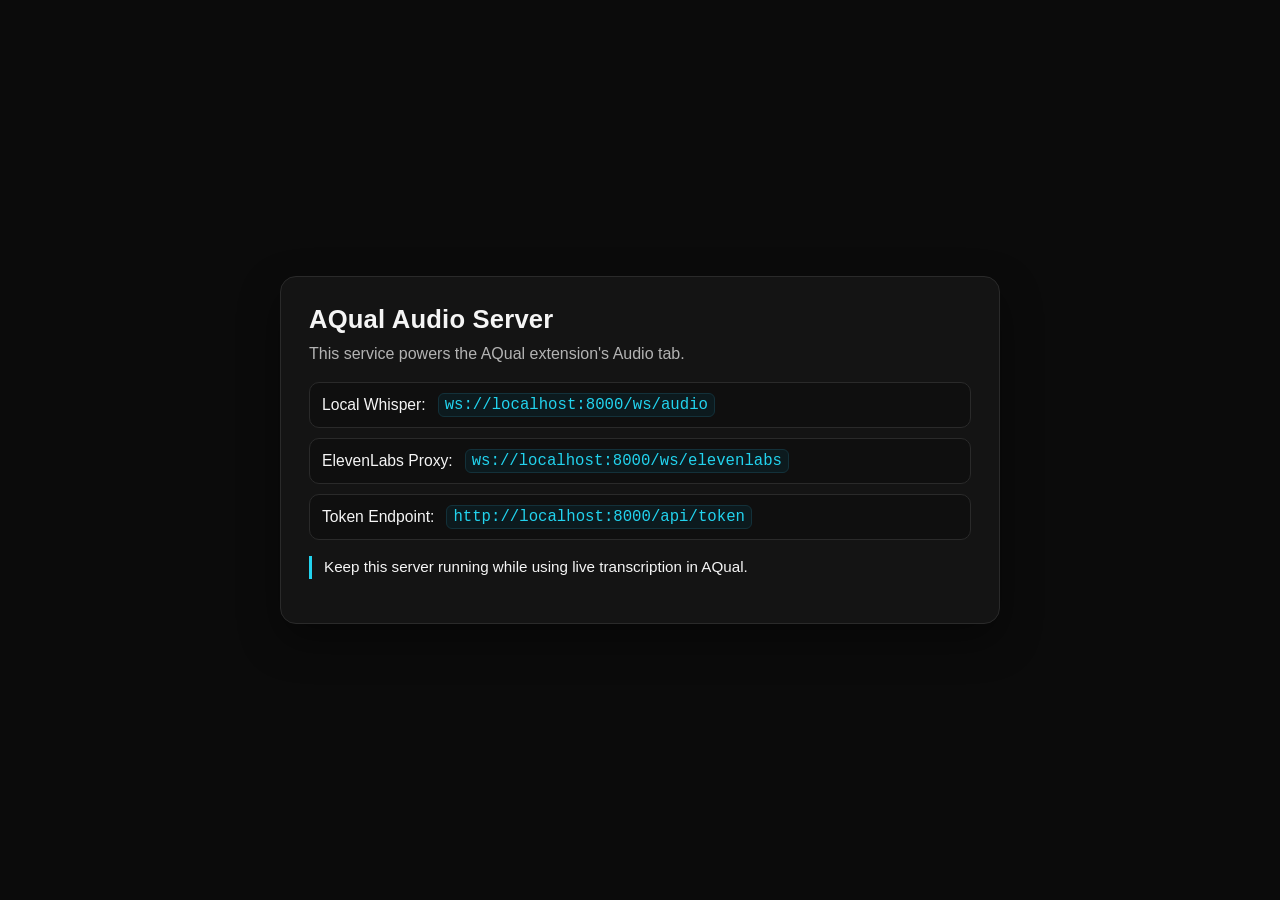
<file: servers/audio/index.html>
<!DOCTYPE html>
<html lang="en">
<head>
  <meta charset="UTF-8" />
  <meta name="viewport" content="width=device-width, initial-scale=1" />
  <title>AQual Audio Server</title>
  <style>
    :root {
      color-scheme: light;
      --bg: #0b0b0b;
      --panel: #141414;
      --text: #f5f5f5;
      --muted: #b3b3b3;
      --accent: #22d3ee;
      --border: #2a2a2a;
    }
    * {
      box-sizing: border-box;
    }
    body {
      margin: 0;
      font-family: "Atkinson Hyperlegible", "IBM Plex Sans", Arial, sans-serif;
      background: var(--bg);
      color: var(--text);
      display: flex;
      align-items: center;
      justify-content: center;
      min-height: 100vh;
      padding: 32px;
    }
    main {
      width: min(720px, 100%);
      background: var(--panel);
      border: 1px solid var(--border);
      border-radius: 16px;
      padding: 28px;
      box-shadow: 0 16px 40px rgba(0, 0, 0, 0.4);
    }
    h1 {
      margin: 0 0 8px;
      font-size: 1.6rem;
      letter-spacing: 0.2px;
    }
    p {
      margin: 0 0 16px;
      color: var(--muted);
      line-height: 1.5;
    }
    ul {
      list-style: none;
      padding: 0;
      margin: 0 0 16px;
      display: grid;
      gap: 10px;
    }
    li {
      padding: 10px 12px;
      background: #0f0f0f;
      border: 1px solid var(--border);
      border-radius: 10px;
      display: flex;
      gap: 12px;
      align-items: center;
      font-size: 0.98rem;
    }
    code {
      font-family: "SFMono-Regular", Consolas, "Liberation Mono", Menlo, monospace;
      color: var(--accent);
      background: #0c1a1e;
      padding: 2px 6px;
      border-radius: 6px;
      border: 1px solid #13313a;
    }
    .note {
      border-left: 3px solid var(--accent);
      padding-left: 12px;
      color: var(--text);
      font-size: 0.95rem;
    }
  </style>
</head>
<body>
  <main>
    <h1>AQual Audio Server</h1>
    <p>This service powers the AQual extension's Audio tab.</p>
    <ul>
      <li><span>Local Whisper:</span> <code>ws://localhost:8000/ws/audio</code></li>
      <li><span>ElevenLabs Proxy:</span> <code>ws://localhost:8000/ws/elevenlabs</code></li>
      <li><span>Token Endpoint:</span> <code>http://localhost:8000/api/token</code></li>
    </ul>
    <p class="note">Keep this server running while using live transcription in AQual.</p>
  </main>
</body>
</html>
</file>
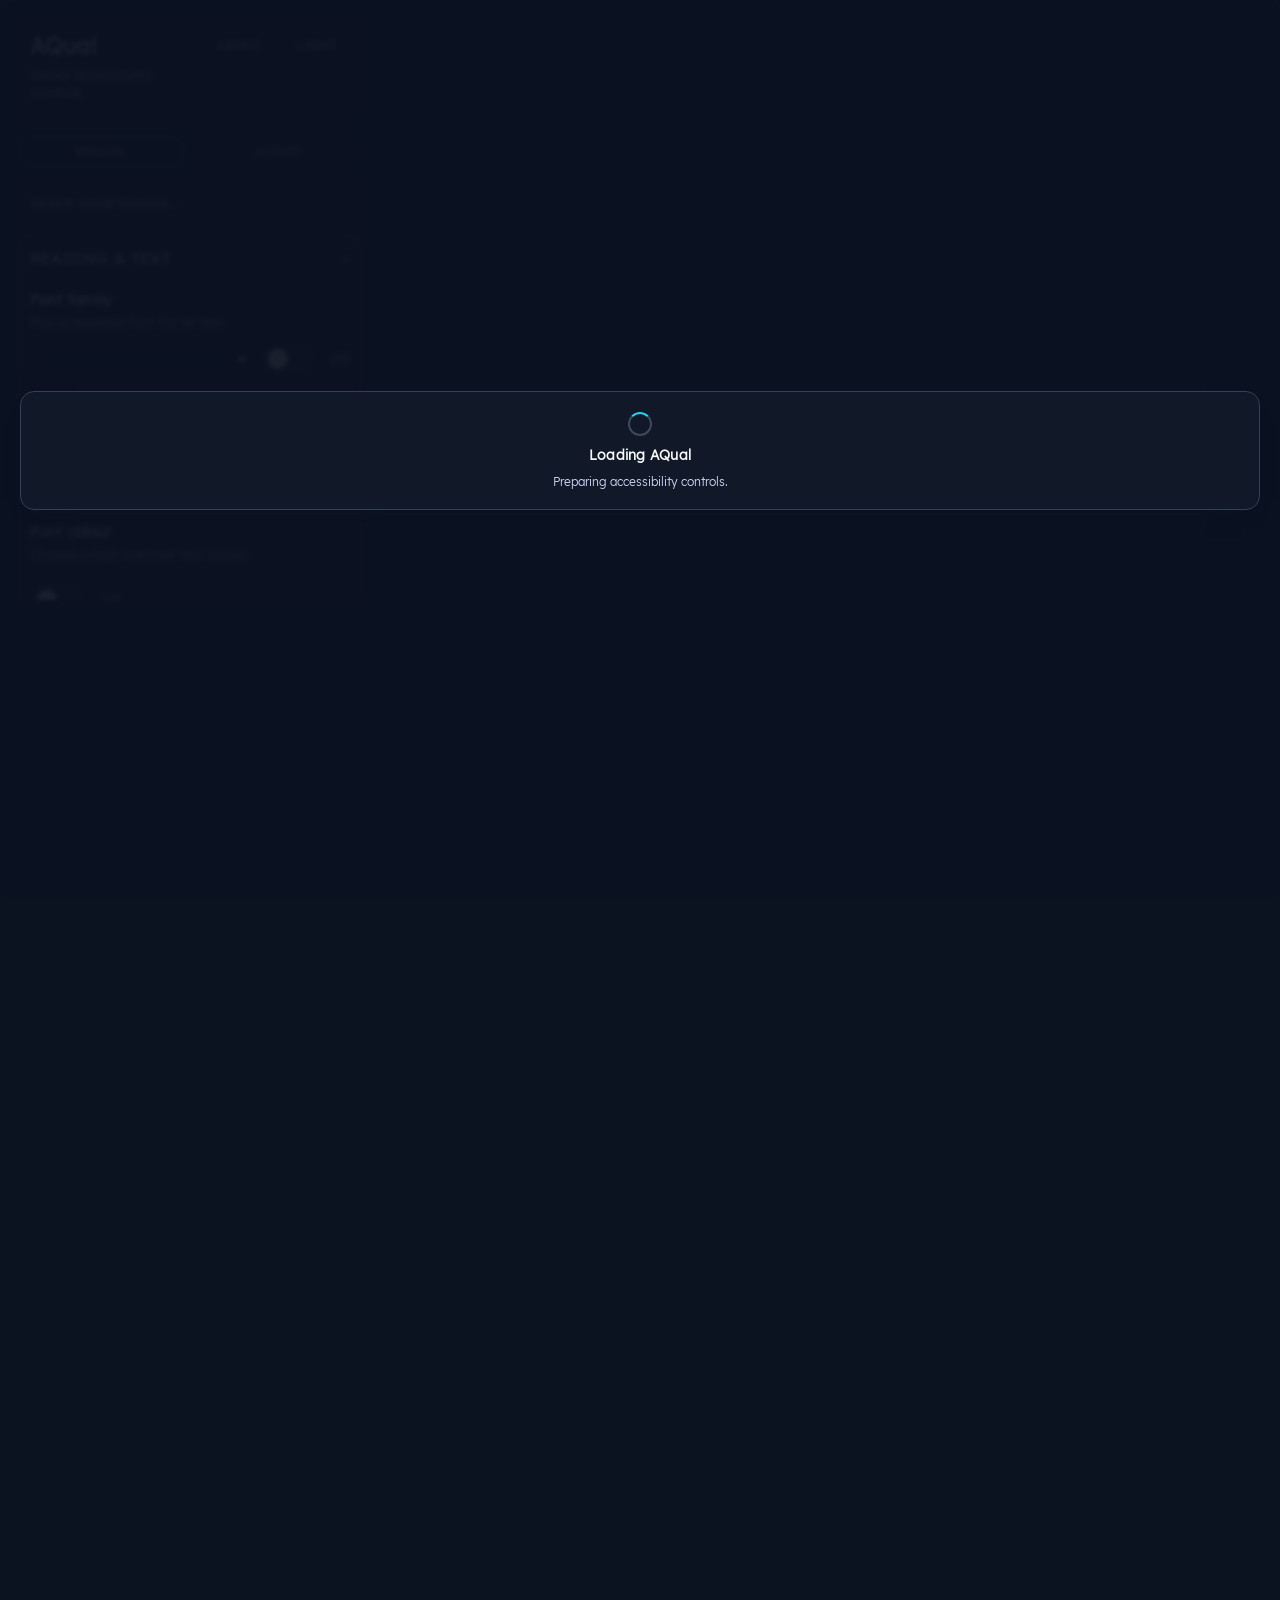
<file: extension/popup/popup.html>
<!DOCTYPE html>
<html lang="en">
  <head>
    <meta charset="UTF-8" />
    <meta http-equiv="X-UA-Compatible" content="IE=edge" />
    <meta name="viewport" content="width=device-width, initial-scale=1.0" />
    <title>AQual</title>
    <link rel="stylesheet" href="popup.css" />
    <script src="popup.js" defer></script>
  </head>
  <body>
    <main class="panel is-loading" id="popupPanel">
      <section class="popup-loading-screen" id="popupLoadingScreen" role="status" aria-live="polite">
        <div class="popup-loading-card">
          <div class="popup-loading-spinner" aria-hidden="true"></div>
          <div class="popup-loading-title">Loading AQual</div>
          <div class="popup-loading-subtitle">Preparing accessibility controls.</div>
        </div>
      </section>
      <header class="app-header">
        <div class="app-title-group">
          <div class="app-title">AQual</div>
          <div class="app-subtitle">Visual accessibility controls</div>
        </div>
        <div class="app-header-actions">
          <button class="theme-toggle about-toggle" id="aboutToggle" aria-expanded="false">About</button>
          <button class="theme-toggle" id="themeToggle" aria-label="Toggle theme">Light</button>
        </div>
      </header>

      <section class="about-panel" id="aboutPanel" hidden>
        <div class="about-card">
          <div class="about-title">About AQual</div>
          <div class="about-description">AQual is a browser extension that adapts webpages for clearer reading, better focus, and easier visual access.</div>
          <div class="about-maker">Made by Shlok Gupta</div>
          <a
            class="about-linkedin"
            href="https://www.linkedin.com/in/shlokg"
            target="_blank"
            rel="noopener noreferrer"
          >
            <img src="../assets/images/linkedin-logo.png" alt="" class="about-linkedin-logo" />
            <span class="about-linkedin-text">linkedin.com/in/shlokg</span>
          </a>
          <a
            class="about-linkedin"
            href="https://aqual-priv.netlify.app/"
            target="_blank"
            rel="noopener noreferrer"
          >
            <span class="about-linkedin-text">Privacy Policy</span>
          </a>
        </div>
        <button class="action-button about-back" id="aboutBackButton" type="button">Back</button>
      </section>

      <div class="tab-bar">
        <button class="tab-button active" data-tab="visual">Visual</button>
        <button class="tab-button" data-tab="audio">Audio</button>
      </div>

      <div class="tab-panel active" id="tab-visual">
        <div class="visual-search">
          <input
            type="search"
            id="visualSearchInput"
            class="search-input"
            placeholder="Search visual features..."
            autocomplete="off"
            spellcheck="false"
          />
          <div class="search-empty" id="visualSearchEmpty" hidden>No matching features.</div>
        </div>

        <details class="group" id="section-reading" open>
          <summary>Reading &amp; Text</summary>

        <div class="control">
          <div class="control-info">
            <div class="control-title">Font family</div>
            <div class="control-subtitle">Pick a readable font for all text.</div>
          </div>
          <div class="control-actions">
            <select id="fontFamilySelect" class="select"></select>
            <label class="switch">
              <input type="checkbox" id="fontEnabled" />
              <span class="switch-track"></span>
              <span class="switch-state" id="fontEnabledState">Off</span>
            </label>
          </div>
        </div>

        <div class="control">
          <div class="control-info">
            <div class="control-title">Font size</div>
            <div class="control-subtitle">Scale text for comfortable reading.</div>
          </div>
          <div class="control-actions">
            <div class="range">
              <input
                type="range"
                id="fontSizeRange"
                min="1"
                max="100"
                value="50"
              />
              <div class="range-value" id="fontSizeValue">50px</div>
            </div>
            <label class="switch">
              <input type="checkbox" id="fontSizeEnabled" />
              <span class="switch-track"></span>
              <span class="switch-state" id="fontSizeEnabledState">Off</span>
            </label>
          </div>
        </div>

        <div class="control">
          <div class="control-info">
            <div class="control-title">Font colour</div>
            <div class="control-subtitle">Choose a high-contrast text colour.</div>
          </div>
          <div class="control-actions column">
            <div class="palette" id="fontColorPalette"></div>
            <label class="switch">
              <input type="checkbox" id="fontColorEnabled" />
              <span class="switch-track"></span>
              <span class="switch-state" id="fontColorEnabledState">Off</span>
            </label>
          </div>
        </div>

        <div class="control">
          <div class="control-info">
            <div class="control-title">Text stroke</div>
            <div class="control-subtitle">Outline letters for stronger contrast.</div>
          </div>
          <div class="control-actions column">
            <div class="palette" id="textStrokePalette"></div>
            <label class="switch">
              <input type="checkbox" id="textStrokeEnabled" />
              <span class="switch-track"></span>
              <span class="switch-state" id="textStrokeEnabledState">Off</span>
            </label>
          </div>
        </div>
        <div class="control">
          <div class="control-info">
            <div class="control-title">Reduced text crowding</div>
            <div class="control-subtitle">Add spacing to improve readability.</div>
          </div>
          <div class="control-actions">
            <label class="switch">
              <input type="checkbox" id="reducedCrowdingEnabled" />
              <span class="switch-track"></span>
              <span class="switch-state" id="reducedCrowdingEnabledState">Off</span>
            </label>
          </div>
        </div>

        <div class="control">
          <div class="control-info">
            <div class="control-title">Emphasise links</div>
            <div class="control-subtitle">Add a multicolour underline.</div>
          </div>
          <div class="control-actions">
            <label class="switch">
              <input type="checkbox" id="linkEmphasisEnabled" />
              <span class="switch-track"></span>
              <span class="switch-state" id="linkEmphasisEnabledState">Off</span>
            </label>
          </div>
        </div>

        <div class="control">
          <div class="control-info">
            <div class="control-title">Pointer style</div>
            <div class="control-subtitle">Pick a larger, clearer pointer.</div>
          </div>
          <div class="control-actions">
            <select id="cursorTypeSelect" class="select"></select>
            <label class="switch">
              <input type="checkbox" id="cursorEnabled" />
              <span class="switch-track"></span>
              <span class="switch-state" id="cursorEnabledState">Off</span>
            </label>
          </div>
        </div>

        <div class="control">
          <div class="control-info">
            <div class="control-title">Reading mode (AI)</div>
            <div class="control-subtitle">Use AI to keep core article content and hide clutter.</div>
          </div>
          <div class="control-actions">
            <label class="switch">
              <input type="checkbox" id="readingModeEnabled" />
              <span class="switch-track"></span>
              <span class="switch-state" id="readingModeEnabledState">Off</span>
            </label>
          </div>
        </div>

        <div class="control">
          <div class="control-info">
            <div class="control-title">Reading Assist</div>
            <div class="control-subtitle">Upload a Document and open the Reading Assist viewer.</div>
          </div>
          <div class="control-actions column">
            <input class="file-input" type="file" id="docUploadInput" accept=".docx" />
            <button class="action-button" id="docUploadButton">Upload &amp; Open</button>
            <div class="status-text" id="docUploadStatus">Waiting for a file.</div>
          </div>
        </div>
        </details>

        <details class="group" id="section-focus" open>
          <summary>Focus &amp; Clarity</summary>

        <div class="control">
          <div class="control-info">
            <div class="control-title">Image veil</div>
            <div class="control-subtitle">Replace images with alt text boxes.</div>
          </div>
          <div class="control-actions">
            <label class="switch">
              <input type="checkbox" id="imageVeilEnabled" />
              <span class="switch-track"></span>
              <span class="switch-state" id="imageVeilEnabledState">Off</span>
            </label>
          </div>
        </div>

        <div class="control">
          <div class="control-info">
            <div class="control-title">Highlight words</div>
            <div class="control-subtitle">Hover to highlight each word.</div>
          </div>
          <div class="control-actions">
            <label class="switch">
              <input type="checkbox" id="highlightEnabled" />
              <span class="switch-track"></span>
              <span class="switch-state" id="highlightEnabledState">Off</span>
            </label>
          </div>
        </div>

        <div class="control">
          <div class="control-info">
            <div class="control-title">Line Guidance</div>
            <div class="control-subtitle">Follow a moving gradient reading line (Alt+B).</div>
          </div>
          <div class="control-actions">
            <label class="switch">
              <input type="checkbox" id="lineGuideEnabled" />
              <span class="switch-track"></span>
              <span class="switch-state" id="lineGuideEnabledState">Off</span>
            </label>
          </div>
        </div>

        <div class="control">
          <div class="control-info">
            <div class="control-title">Draw on page</div>
            <div class="control-subtitle">Annotate the page; drawings move with scroll.</div>
          </div>
          <div class="control-actions">
            <label class="switch">
              <input type="checkbox" id="drawingEnabled" />
              <span class="switch-track"></span>
              <span class="switch-state" id="drawingEnabledState">Off</span>
            </label>
          </div>
        </div>

        <div class="control">
          <div class="control-info">
            <div class="control-title">Clear drawings</div>
            <div class="control-subtitle">Remove all annotations on this page.</div>
          </div>
          <div class="control-actions">
            <button class="action-button" id="clearDrawings">Clear</button>
          </div>
        </div>
        </details>

        <details class="group" id="section-images">
          <summary>Images</summary>

        <div class="control">
          <div class="control-info">
            <div class="control-title">Magnifier</div>
            <div class="control-subtitle">Hover over images to zoom details.</div>
          </div>
          <div class="control-actions">
            <label class="switch">
              <input type="checkbox" id="magnifierEnabled" />
              <span class="switch-track"></span>
              <span class="switch-state" id="magnifierEnabledState">Off</span>
            </label>
          </div>
        </div>

        <div class="control">
          <div class="control-info">
            <div class="control-title">Magnifier size</div>
            <div class="control-subtitle">Adjust the lens diameter.</div>
          </div>
          <div class="control-actions">
            <div class="range">
              <input
                type="range"
                id="magnifierSizeRange"
                min="20"
                max="100"
                step="10"
                value="50"
              />
              <div class="range-value" id="magnifierSizeValue">50px</div>
            </div>
          </div>
        </div>

        <div class="control">
          <div class="control-info">
            <div class="control-title">Magnification</div>
            <div class="control-subtitle">Set the zoom strength.</div>
          </div>
          <div class="control-actions">
            <div class="range">
              <input
                type="range"
                id="magnifierZoomRange"
                min="1"
                max="5"
                step="1"
                value="3"
              />
              <div class="range-value" id="magnifierZoomValue">3x</div>
            </div>
          </div>
        </div>
        </details>

        <details class="group" id="section-contrast">
          <summary>Display &amp; Colour</summary>

        <div class="control">
          <div class="control-info">
            <div class="control-title">High contrast</div>
            <div class="control-subtitle">WCAG-inspired contrast boost for text and images.</div>
          </div>
          <div class="control-actions">
            <label class="switch">
              <input type="checkbox" id="highContrastEnabled" />
              <span class="switch-track"></span>
              <span class="switch-state" id="highContrastEnabledState">Off</span>
            </label>
          </div>
        </div>

        <div class="control">
          <div class="control-info">
            <div class="control-title">Colour vision mode</div>
            <div class="control-subtitle">Adjust hues for specific colour blindness.</div>
          </div>
          <div class="control-actions">
            <select id="colorBlindModeSelect" class="select"></select>
          </div>
        </div>

        <div class="control">
          <div class="control-info">
            <div class="control-title">AQual Ring</div>
            <div class="control-subtitle">Pair your AQual Ring.</div>
          </div>
          <div class="control-actions column">
            <div class="control-actions ring-quick-actions">
              <button class="action-button" id="ringHidConnect">Connect ring</button>
              <button class="action-button" id="ringHidForget">Forget</button>
              <button class="action-button" id="ringHidSettingsToggle" type="button" aria-expanded="false">Settings</button>
            </div>
            <div class="ring-settings-panel" id="ringHidSettingsPanel" hidden>
              <div class="ring-settings-header">
                <div class="ring-settings-title">Ring Button Actions</div>
                <button class="action-button ring-settings-done" id="ringHidSettingsDone" type="button">Save</button>
              </div>
              <div class="ring-settings-row">
                <label class="ring-settings-label" for="ringButtonActionRight">Right</label>
                <select class="select ring-button-action-select" id="ringButtonActionRight" data-ring-button="right"></select>
              </div>
              <div class="ring-settings-row">
                <label class="ring-settings-label" for="ringButtonActionLeft">Left</label>
                <select class="select ring-button-action-select" id="ringButtonActionLeft" data-ring-button="left"></select>
              </div>
              <div class="ring-settings-row">
                <label class="ring-settings-label" for="ringButtonActionBottom">Bottom</label>
                <select class="select ring-button-action-select" id="ringButtonActionBottom" data-ring-button="bottom"></select>
              </div>
              <div class="ring-settings-row">
                <label class="ring-settings-label" for="ringButtonActionTop">Top</label>
                <select class="select ring-button-action-select" id="ringButtonActionTop" data-ring-button="top"></select>
              </div>
              <div class="ring-settings-row">
                <label class="ring-settings-label" for="ringButtonActionCenter">Centre</label>
                <select class="select ring-button-action-select" id="ringButtonActionCenter" data-ring-button="center"></select>
              </div>
              <div class="ring-settings-row">
                <label class="ring-settings-label" for="ringButtonActionHome">Home</label>
                <select class="select ring-button-action-select" id="ringButtonActionHome" data-ring-button="home"></select>
              </div>
            </div>
            <div class="status-text" id="ringHidStatus">Not connected. Press Connect and choose your ring.</div>
          </div>
        </div>

        <div class="control">
          <div class="control-info">
            <div class="control-title">Night / reading mode</div>
            <div class="control-subtitle">Low-vision friendly dark theme.</div>
          </div>
          <div class="control-actions">
            <label class="switch">
              <input type="checkbox" id="nightModeEnabled" />
              <span class="switch-track"></span>
              <span class="switch-state" id="nightModeEnabledState">Off</span>
            </label>
          </div>
        </div>

        <div class="control">
          <div class="control-info">
            <div class="control-title">Brightness dimming</div>
            <div class="control-subtitle">Reduce glare with an overlay.</div>
          </div>
          <div class="control-actions column">
            <div class="range">
              <input
                type="range"
                id="dimmingRange"
                min="0"
                max="70"
                step="5"
                value="25"
              />
              <div class="range-value" id="dimmingValue">25%</div>
            </div>
            <label class="switch">
              <input type="checkbox" id="dimmingEnabled" />
              <span class="switch-track"></span>
              <span class="switch-state" id="dimmingEnabledState">Off</span>
            </label>
          </div>
        </div>

        <div class="control">
          <div class="control-info">
            <div class="control-title">Blue-light filter</div>
            <div class="control-subtitle">Warm the screen to reduce strain.</div>
          </div>
          <div class="control-actions column">
            <div class="range">
              <input
                type="range"
                id="blueLightRange"
                min="0"
                max="60"
                step="5"
                value="20"
              />
              <div class="range-value" id="blueLightValue">20%</div>
            </div>
            <label class="switch">
              <input type="checkbox" id="blueLightEnabled" />
              <span class="switch-track"></span>
              <span class="switch-state" id="blueLightEnabledState">Off</span>
            </label>
          </div>
        </div>
        </details>

        <details class="group" id="section-utilities">
          <summary>Utilities</summary>
        <div class="control">
          <div class="control-info">
            <div class="control-title">Print page</div>
            <div class="control-subtitle">Open the print dialogue for this page.</div>
          </div>
          <div class="control-actions">
            <button class="action-button" id="printPage">Print</button>
          </div>
        </div>
        <div class="control">
          <div class="control-info">
            <div class="control-title">Screenshot</div>
            <div class="control-subtitle">Capture the visible area of the tab.</div>
          </div>
          <div class="control-actions">
            <button class="action-button" id="captureScreenshot">Capture</button>
          </div>
        </div>
        </details>

        <div class="footer">
          <button class="reset-button" id="toggleSections">Expand all</button>
          <button class="reset-button" id="resetDefaults">Reset to defaults</button>
        </div>
      </div>

      <div class="tab-panel" id="tab-audio">
        <div class="audio-card">
          <div class="audio-header">
            <div>
              <div class="audio-title">Live Transcription</div>
              <div class="audio-subtitle">ElevenLabs or Local Whisper</div>
            </div>
            <div class="audio-status">
              <span id="audioStatusText">Idle</span>
            </div>
          </div>

          <div class="audio-modes">
            <button class="mode-button active" data-mode="elevenlabs">ElevenLabs</button>
            <button class="mode-button" data-mode="local">Local Whisper</button>
          </div>

          <div class="audio-permission">
            <button class="ghost-button" id="audioPermission">Grant microphone access</button>
            <div class="audio-permission-note" id="audioPermissionNote">
              If mic access is blocked, open the permission page to grant it.
            </div>
          </div>

          <div class="audio-controls">
            <button class="action-button audio-start" id="audioStart">Start</button>
            <button class="action-button audio-stop" id="audioStop" disabled>Stop</button>
          </div>

          <canvas id="audioVisualizer" class="audio-visualizer"></canvas>

          <div class="audio-transcript" id="audioTranscript">Waiting for speech...</div>

        </div>
      </div>
    </main>
  </body>
</html>
</file>
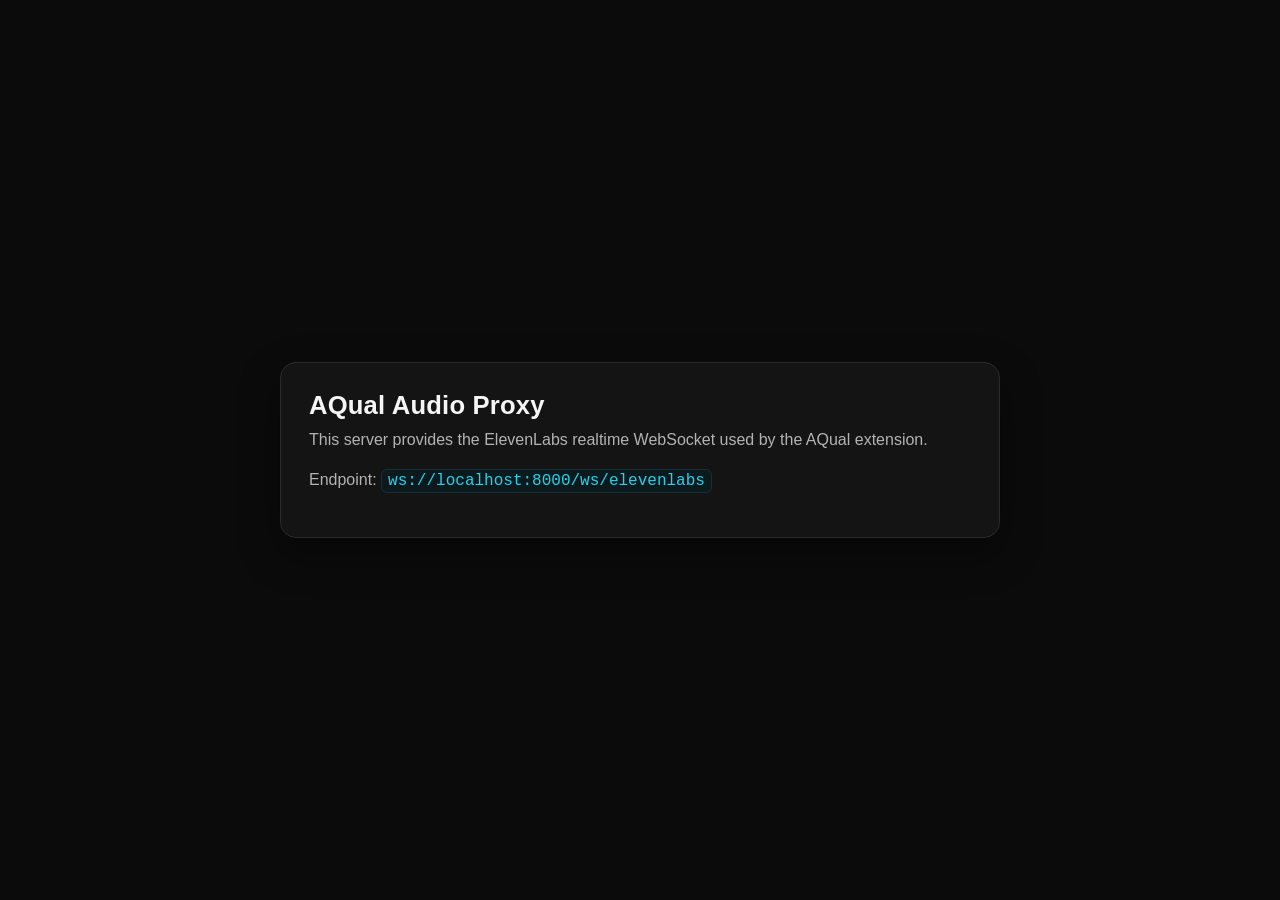
<file: servers/audio/index_proxy.html>
<!DOCTYPE html>
<html lang="en">
<head>
  <meta charset="UTF-8" />
  <meta name="viewport" content="width=device-width, initial-scale=1" />
  <title>AQual Audio Proxy</title>
  <style>
    :root {
      color-scheme: light;
      --bg: #0b0b0b;
      --panel: #141414;
      --text: #f5f5f5;
      --muted: #b3b3b3;
      --accent: #22d3ee;
      --border: #2a2a2a;
    }
    * { box-sizing: border-box; }
    body {
      margin: 0;
      font-family: "Atkinson Hyperlegible", "IBM Plex Sans", Arial, sans-serif;
      background: var(--bg);
      color: var(--text);
      display: flex;
      align-items: center;
      justify-content: center;
      min-height: 100vh;
      padding: 32px;
    }
    main {
      width: min(720px, 100%);
      background: var(--panel);
      border: 1px solid var(--border);
      border-radius: 16px;
      padding: 28px;
      box-shadow: 0 16px 40px rgba(0, 0, 0, 0.4);
    }
    h1 {
      margin: 0 0 8px;
      font-size: 1.6rem;
      letter-spacing: 0.2px;
    }
    p {
      margin: 0 0 16px;
      color: var(--muted);
      line-height: 1.5;
    }
    code {
      font-family: "SFMono-Regular", Consolas, "Liberation Mono", Menlo, monospace;
      color: var(--accent);
      background: #0c1a1e;
      padding: 2px 6px;
      border-radius: 6px;
      border: 1px solid #13313a;
    }
  </style>
</head>
<body>
  <main>
    <h1>AQual Audio Proxy</h1>
    <p>This server provides the ElevenLabs realtime WebSocket used by the AQual extension.</p>
    <p>Endpoint: <code>ws://localhost:8000/ws/elevenlabs</code></p>
  </main>
</body>
</html>
</file>
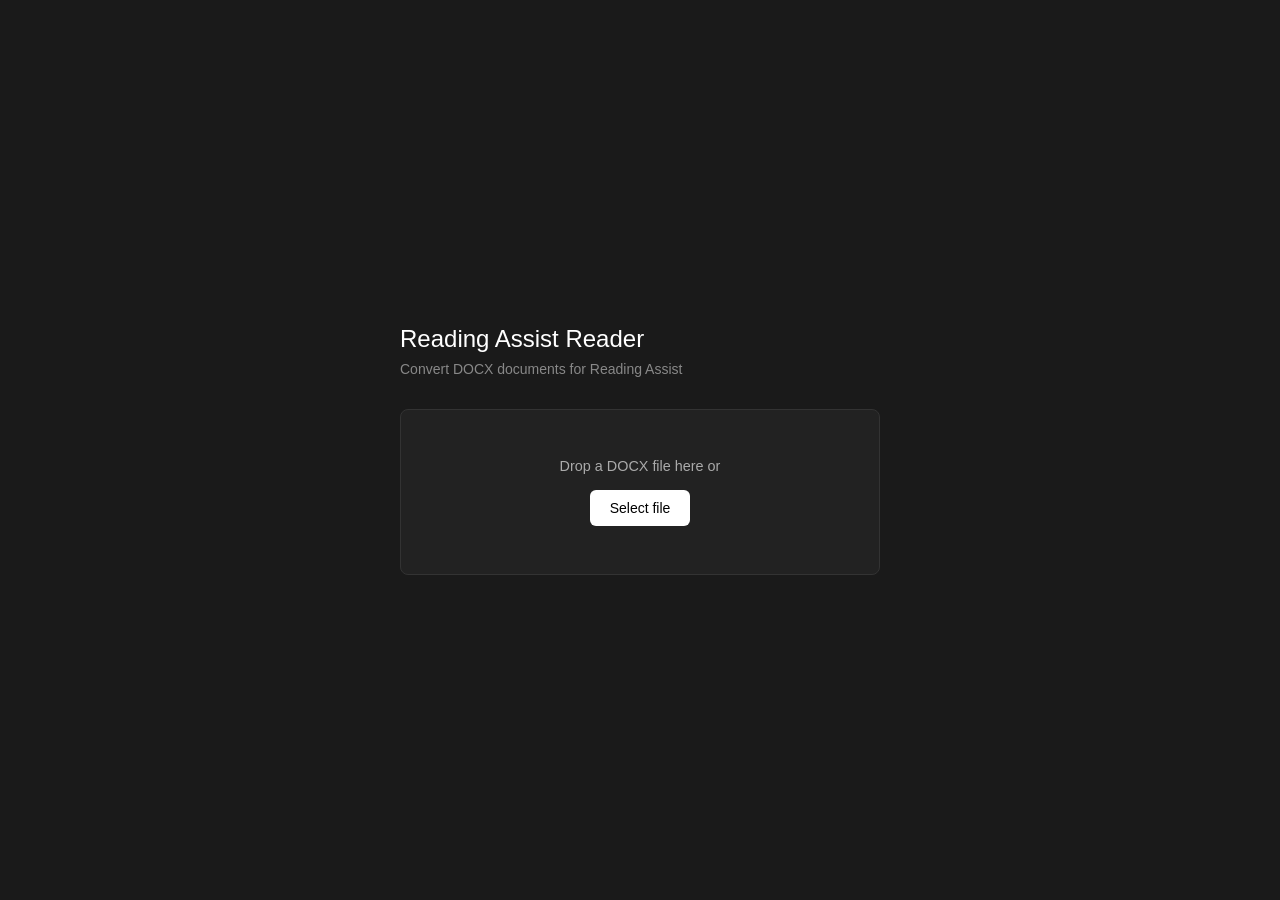
<file: extension/pages/bionic-viewer/bionic-viewer.html>
<!DOCTYPE html>
<html lang="en">
<head>
    <meta charset="UTF-8">
    <meta name="viewport" content="width=device-width, initial-scale=1.0">
    <title>Reading Assist Reader</title>
    <link href="https://fonts.cdnfonts.com/css/opendyslexic" rel="stylesheet">
    <style>
        * {
            box-sizing: border-box;
            margin: 0;
            padding: 0;
        }

        body {
            font-family: -apple-system, BlinkMacSystemFont, 'Segoe UI', Roboto, sans-serif;
            background: #1a1a1a;
            color: #e0e0e0;
            min-height: 100vh;
        }

        .upload-screen {
            min-height: 100vh;
            display: flex;
            align-items: center;
            justify-content: center;
            padding: 2rem;
        }

        .upload-screen.hidden {
            display: none;
        }

        .upload-container {
            max-width: 480px;
            width: 100%;
        }

        .upload-container h1 {
            font-size: 1.5rem;
            font-weight: 500;
            margin-bottom: 0.5rem;
            color: #fff;
        }

        .upload-container > p {
            color: #888;
            font-size: 0.875rem;
            margin-bottom: 2rem;
        }

        .upload-zone {
            border: 1px solid #333;
            border-radius: 8px;
            padding: 3rem 2rem;
            text-align: center;
            transition: border-color 0.2s, background 0.2s;
            cursor: pointer;
            background: #222;
        }

        .upload-zone:hover {
            border-color: #555;
            background: #282828;
        }

        .upload-zone.drag-over {
            border-color: #fff;
            background: #2a2a2a;
        }

        .upload-zone input {
            display: none;
        }

        .upload-label {
            font-size: 0.9rem;
            color: #aaa;
            margin-bottom: 1rem;
            display: block;
        }

        .upload-btn {
            display: inline-block;
            background: #fff;
            color: #000;
            padding: 0.625rem 1.25rem;
            border: none;
            border-radius: 6px;
            font-size: 0.875rem;
            font-weight: 500;
            cursor: pointer;
            transition: opacity 0.2s;
        }

        .upload-btn:hover {
            opacity: 0.9;
        }

        .error-msg {
            background: #3d1f1f;
            border: 1px solid #5c2a2a;
            color: #f0a0a0;
            padding: 0.75rem 1rem;
            border-radius: 6px;
            font-size: 0.875rem;
            margin-bottom: 1rem;
            display: none;
        }

        .error-msg.visible {
            display: block;
        }

        .loading-overlay {
            position: fixed;
            inset: 0;
            background: rgba(0,0,0,0.9);
            display: none;
            align-items: center;
            justify-content: center;
            z-index: 100;
        }

        .loading-overlay.visible {
            display: flex;
        }

        .loading-spinner {
            width: 32px;
            height: 32px;
            border: 2px solid #333;
            border-top-color: #fff;
            border-radius: 50%;
            animation: spin 0.8s linear infinite;
        }

        @keyframes spin {
            to { transform: rotate(360deg); }
        }

        .viewer {
            position: fixed;
            inset: 0;
            background: #e0e0e0;
            display: none;
            flex-direction: column;
            z-index: 50;
        }

        .viewer.visible {
            display: flex;
        }

        .viewer-toolbar {
            display: flex;
            align-items: center;
            justify-content: space-between;
            padding: 0 1.5rem;
            height: 56px;
            background: #fff;
            border-bottom: 1px solid #e0e0e0;
            flex-shrink: 0;
            gap: 1rem;
        }

        .toolbar-left {
            display: flex;
            align-items: center;
            gap: 1rem;
            min-width: 0;
        }

        .viewer-filename {
            font-size: 0.875rem;
            font-weight: 500;
            color: #333;
            overflow: hidden;
            text-overflow: ellipsis;
            white-space: nowrap;
        }

        .toolbar-hint {
            font-size: 0.75rem;
            color: #888;
        }

        .toolbar-center {
            display: flex;
            align-items: center;
            gap: 0.5rem;
        }

        .mode-toggle {
            display: flex;
            background: #f0f0f0;
            border-radius: 6px;
            padding: 2px;
        }

        .mode-btn {
            padding: 0.4rem 0.75rem;
            border: none;
            background: none;
            font-size: 0.75rem;
            color: #666;
            cursor: pointer;
            border-radius: 4px;
            transition: all 0.2s;
        }

        .mode-btn.active {
            background: #fff;
            color: #333;
            box-shadow: 0 1px 3px rgba(0,0,0,0.1);
        }

        .style-indicator {
            font-size: 0.7rem;
            color: #888;
            max-width: 120px;
            overflow: hidden;
            text-overflow: ellipsis;
            white-space: nowrap;
        }

        .style-indicator.has-style {
            color: #2a7;
        }

        .toolbar-actions {
            display: flex;
            gap: 0.5rem;
        }

        .toolbar-btn {
            background: none;
            border: 1px solid #ddd;
            padding: 0.5rem 1rem;
            border-radius: 6px;
            font-size: 0.8125rem;
            color: #555;
            cursor: pointer;
            transition: background 0.2s, border-color 0.2s;
        }

        .toolbar-btn:hover {
            background: #f5f5f5;
            border-color: #ccc;
        }

        .toolbar-btn.active {
            background: #333;
            color: #fff;
            border-color: #333;
        }

        .viewer-content {
            flex: 1;
            overflow-y: auto;
            padding: 3rem;
        }

        .document {
            max-width: 800px;
            margin: 0 auto;
            background: #fff;
            padding: 4rem;
            box-shadow: 0 1px 3px rgba(0,0,0,0.08);
            min-height: calc(100vh - 56px - 6rem);
            line-height: 1.75;
            color: #222;
            font-size: 1rem;
        }

        .document strong.bionic {
            font-weight: 600;
        }

        body.reading-assist-off .document strong.bionic,
        body.reading-assist-off .bullet-list strong.bionic,
        body.reading-assist-off .rephrased-text strong.bionic,
        body.reading-assist-off .desc-text strong.bionic {
            font-weight: inherit;
        }

        .document.shift-mode {
            user-select: none;
            -webkit-user-select: none;
        }

        .doc-paragraph {
            margin-bottom: 1.25em;
            transition: background 0.3s ease, box-shadow 0.3s ease, transform 0.3s ease;
            padding: 0.25em 0.5em;
            margin-left: -0.5em;
            margin-right: -0.5em;
            border-radius: 4px;
            position: relative;
        }

        .doc-paragraph.highlight {
            background: #fff3cd;
            box-shadow: 0 0 0 2px #fff3cd;
            cursor: pointer;
        }

        .doc-paragraph.loading {
            background: #e8f4fd;
            box-shadow: 0 0 0 2px #e8f4fd;
        }

        .doc-paragraph.loading .para-content {
            animation: pulse 1.5s ease-in-out infinite;
        }

        @keyframes pulse {
            0%, 100% { opacity: 0.5; }
            50% { opacity: 0.8; }
        }

        .doc-paragraph.summarized {
            background: #e8f5e9;
            box-shadow: 0 0 0 2px #e8f5e9;
        }

        .doc-paragraph.rephrased {
            background: #f3e8ff;
            box-shadow: 0 0 0 2px #f3e8ff;
        }

        .para-content {
            transition: opacity 0.25s ease, transform 0.25s ease;
        }

        .para-content.fade-out {
            opacity: 0;
            transform: translateY(-8px);
        }

        .para-content.fade-in {
            animation: fadeSlideIn 0.4s ease forwards;
        }

        @keyframes fadeSlideIn {
            from {
                opacity: 0;
                transform: translateY(12px);
            }
            to {
                opacity: 1;
                transform: translateY(0);
            }
        }

        .doc-paragraph.success-flash {
            animation: successFlash 0.6s ease;
        }

        @keyframes successFlash {
            0% { box-shadow: 0 0 0 2px currentColor; }
            50% { box-shadow: 0 0 20px 4px rgba(72, 187, 120, 0.4); }
            100% { box-shadow: 0 0 0 2px currentColor; }
        }

        .bullet-list {
            margin: 0;
            padding-left: 1.5em;
            font-size: inherit;
            font-family: inherit;
            line-height: inherit;
            color: inherit;
        }

        .bullet-list li {
            margin-bottom: 0.5em;
        }

        .bullet-list li:last-child {
            margin-bottom: 0;
        }

        .bullet-list strong.bionic {
            font-weight: 600;
        }

        .restore-btn {
            display: inline-block;
            margin-top: 1em;
            font-size: 0.7rem;
            color: #888;
            background: transparent;
            border: none;
            padding: 0.4em 0;
            cursor: pointer;
            opacity: 0.7;
            transition: opacity 0.2s, color 0.2s;
            text-transform: uppercase;
            letter-spacing: 0.5px;
        }

        .restore-btn:hover {
            opacity: 1;
            color: #555;
        }

        .restore-btn::before {
            content: '← ';
        }

        .rephrased-text {
            display: block;
        }

        .term-highlight {
            background: #d4edda;
            padding: 0 2px;
            border-radius: 2px;
            cursor: help;
            position: relative;
        }

        .term-highlight:hover::after {
            content: attr(data-definition);
            position: absolute;
            bottom: calc(100% + 8px);
            left: 50%;
            transform: translateX(-50%);
            background: #333;
            color: #fff;
            padding: 0.6em 1em;
            border-radius: 6px;
            font-size: 0.85rem;
            line-height: 1.4;
            width: max-content;
            max-width: 320px;
            z-index: 100;
            box-shadow: 0 4px 12px rgba(0,0,0,0.25);
            text-align: left;
        }

        .term-highlight:hover::before {
            content: '';
            position: absolute;
            bottom: calc(100% + 2px);
            left: 50%;
            transform: translateX(-50%);
            border: 6px solid transparent;
            border-top-color: #333;
            z-index: 100;
        }

        .doc-heading {
            margin: 1.75em 0 0.75em 0;
            color: #111;
            font-weight: 600;
            line-height: 1.3;
        }

        .doc-h1 { font-size: 1.875rem; }
        .doc-h2 { font-size: 1.5rem; }
        .doc-h3 { font-size: 1.25rem; }
        .doc-h4 { font-size: 1.125rem; }
        .doc-h5 { font-size: 1rem; }
        .doc-h6 { font-size: 0.875rem; }

        .doc-title {
            font-size: 2rem;
            text-align: center;
            margin-bottom: 0.5em;
        }

        .doc-subtitle {
            font-size: 1.25rem;
            text-align: center;
            color: #555;
            font-weight: 400;
            margin-bottom: 2.5em;
        }

        .doc-link {
            color: #2563eb;
            text-decoration: underline;
            text-decoration-color: rgba(37, 99, 235, 0.4);
            transition: text-decoration-color 0.2s;
        }

        .doc-link:hover {
            text-decoration-color: rgba(37, 99, 235, 1);
        }

        .doc-list {
            margin: 1em 0 1em 1.5em;
            padding: 0;
        }

        ol.doc-list {
            list-style-type: decimal;
        }

        ul.doc-list {
            list-style-type: disc;
        }

        .doc-list .doc-list {
            margin-top: 0.5em;
            margin-bottom: 0.5em;
        }

        .doc-list-level-0 { margin-left: 0; }
        .doc-list-level-1 { margin-left: 1.5em; }
        .doc-list-level-2 { margin-left: 3em; }
        .doc-list-level-3 { margin-left: 4.5em; }
        .doc-list-level-4 { margin-left: 6em; }

        ol.doc-list-level-1 { list-style-type: lower-alpha; }
        ol.doc-list-level-2 { list-style-type: lower-roman; }
        ol.doc-list-level-3 { list-style-type: decimal; }

        .doc-list-item {
            margin-bottom: 0.5em;
            transition: background 0.3s ease, box-shadow 0.3s ease;
            padding: 0.25em 0.5em;
            margin-left: -0.5em;
            border-radius: 4px;
        }

        .doc-list-item.loading {
            background: #e8f4fd;
            box-shadow: 0 0 0 2px #e8f4fd;
        }

        .doc-list-item.loading .para-content {
            animation: pulse 1.5s ease-in-out infinite;
        }

        .doc-list-item.summarized {
            background: #e8f5e9;
            box-shadow: 0 0 0 2px #e8f5e9;
        }

        .doc-list-item.rephrased {
            background: #f3e8ff;
            box-shadow: 0 0 0 2px #f3e8ff;
        }

        .doc-list-item.success-flash {
            animation: successFlash 0.6s ease;
        }

        .doc-list-item .para-content {
            display: block;
        }

        .doc-list-item .para-content.fade-out {
            opacity: 0;
            transform: translateY(-8px);
        }

        .doc-list-item .para-content.fade-in {
            animation: fadeSlideIn 0.4s ease forwards;
        }

        .doc-table {
            width: 100%;
            border-collapse: collapse;
            margin: 1.5em 0;
            font-size: 0.9375rem;
        }

        .doc-table-cell {
            border: 1px solid #ddd;
            padding: 0.625rem 0.875rem;
            text-align: left;
        }

        .doc-table tr:nth-child(even) {
            background: #f9f9f9;
        }

        .doc-image-container {
            margin: 1.5em 0;
            text-align: center;
            position: relative;
        }

        .doc-image {
            max-width: 100%;
            height: auto;
            border-radius: 4px;
            transition: box-shadow 0.2s, transform 0.2s;
        }

        .doc-image-container.highlight .doc-image {
            box-shadow: 0 0 0 3px #fff3cd, 0 4px 12px rgba(0,0,0,0.15);
            cursor: pointer;
        }

        .doc-image-container.loading .doc-image {
            opacity: 0.6;
        }

        .doc-image-container.described {
            background: #e8f5e9;
            padding: 1em;
            border-radius: 8px;
        }

        .image-description {
            margin-top: 1em;
            padding: 1em 1.25em;
            background: #f8f9fa;
            border-left: 3px solid #48bb78;
            border-radius: 0 6px 6px 0;
            text-align: left;
            font-size: 0.9rem;
            color: #444;
            line-height: 1.6;
        }

        .image-description .desc-label {
            font-size: 0.7rem;
            text-transform: uppercase;
            letter-spacing: 0.5px;
            color: #48bb78;
            font-weight: 600;
            margin-bottom: 0.5em;
            display: block;
        }

        .image-description .restore-btn {
            display: block;
            margin-top: 0.75em;
        }

        ::selection {
            background: #fef3c7;
        }

        .document.dyslexia-font,
        .document.dyslexia-font * {
            font-family: 'OpenDyslexic', sans-serif !important;
        }

        /* Settings panel */
        .settings-panel {
            position: fixed;
            top: 56px;
            right: 0;
            width: 320px;
            background: #fff;
            border-left: 1px solid #e0e0e0;
            box-shadow: -2px 0 10px rgba(0,0,0,0.1);
            z-index: 60;
            display: none;
            flex-direction: column;
            max-height: calc(100vh - 56px);
        }

        .settings-panel.visible {
            display: flex;
        }

        .settings-header {
            padding: 1rem 1.25rem;
            border-bottom: 1px solid #eee;
            display: flex;
            justify-content: space-between;
            align-items: center;
        }

        .settings-header h3 {
            font-size: 0.9rem;
            font-weight: 600;
            color: #333;
        }

        .settings-close {
            background: none;
            border: none;
            font-size: 1.25rem;
            color: #999;
            cursor: pointer;
        }

        .settings-body {
            padding: 1.25rem;
            overflow-y: auto;
        }

        .settings-section {
            margin-bottom: 1.5rem;
        }

        .settings-section h4 {
            font-size: 0.8rem;
            font-weight: 600;
            color: #555;
            margin-bottom: 0.75rem;
            text-transform: uppercase;
            letter-spacing: 0.5px;
        }

        .settings-section p {
            font-size: 0.8rem;
            color: #888;
            margin-bottom: 0.75rem;
        }

        .style-upload-zone {
            border: 1px dashed #ccc;
            border-radius: 6px;
            padding: 1.5rem 1rem;
            text-align: center;
            cursor: pointer;
            transition: all 0.2s;
        }

        .style-upload-zone:hover {
            border-color: #999;
            background: #fafafa;
        }

        .style-upload-zone.has-file {
            border-style: solid;
            border-color: #2a7;
            background: #f0fff4;
        }

        .style-upload-zone input {
            display: none;
        }

        .style-upload-zone span {
            font-size: 0.8rem;
            color: #666;
        }

        .style-upload-zone.has-file span {
            color: #2a7;
        }

        .clear-style-btn {
            margin-top: 0.75rem;
            font-size: 0.75rem;
            color: #c00;
            background: none;
            border: none;
            cursor: pointer;
            display: none;
        }

        .clear-style-btn.visible {
            display: inline-block;
        }

        @media (max-width: 900px) {
            .document {
                padding: 2rem;
                margin: 0;
                box-shadow: none;
            }

            .viewer-content {
                padding: 0;
            }

            .toolbar-hint {
                display: none;
            }

            .toolbar-center {
                display: none;
            }

            .settings-panel {
                width: 100%;
            }
        }
    </style>
</head>
<body>
    <div class="upload-screen" id="uploadScreen">
        <div class="upload-container">
            <h1>Reading Assist Reader</h1>
            <p>Convert DOCX documents for Reading Assist</p>

            <div class="error-msg" id="errorMsg"></div>

            <div class="upload-zone" id="uploadZone">
                <input type="file" id="fileInput" accept=".docx">
                <span class="upload-label">Drop a DOCX file here or</span>
                <button class="upload-btn" type="button" id="selectFileBtn">
                    Select file
                </button>
            </div>
        </div>
    </div>

    <div class="loading-overlay" id="loading">
        <div class="loading-spinner"></div>
    </div>

    <div class="viewer" id="viewer">
        <div class="viewer-toolbar">
            <div class="toolbar-left">
                <span class="viewer-filename" id="filename"></span>
                <span class="toolbar-hint">Shift+click paragraph or select text + Enter</span>
            </div>
            <div class="toolbar-center">
                <div class="mode-toggle">
                    <button class="mode-btn active" data-mode="summarize">Summarise</button>
                    <button class="mode-btn" data-mode="rephrase">Rephrase</button>
                </div>
                <span class="style-indicator" id="styleIndicator">No style set</span>
            </div>
            <div class="toolbar-actions">
                <button class="toolbar-btn" id="readingAssistToggleBtn">Bionic Reading: Off</button>
                <button class="toolbar-btn" id="settingsBtn">Settings</button>
                <button class="toolbar-btn" id="dyslexiaBtn">Dyslexia Font</button>
                <button class="toolbar-btn" id="closeViewerBtn">Close</button>
            </div>
        </div>
        <div class="viewer-content">
            <div class="document" id="documentContent"></div>
        </div>
    </div>

    <div class="settings-panel" id="settingsPanel">
        <div class="settings-header">
            <h3>Settings</h3>
            <button class="settings-close" id="settingsCloseBtn">&times;</button>
        </div>
        <div class="settings-body">
            <div class="settings-section">
                <h4>Writing Style Sample</h4>
                <p>Upload a document written in your preferred style. Rephrase will match this style.</p>
                <div class="style-upload-zone" id="styleUploadZone">
                    <input type="file" id="styleFileInput" accept=".docx">
                    <span id="styleUploadLabel">Click to upload DOCX</span>
                </div>
                <button class="clear-style-btn" id="clearStyleBtn">Clear style sample</button>
            </div>
        </div>
    </div>

    <script src="bionic-viewer.js"></script>
</body>
</html>
</file>
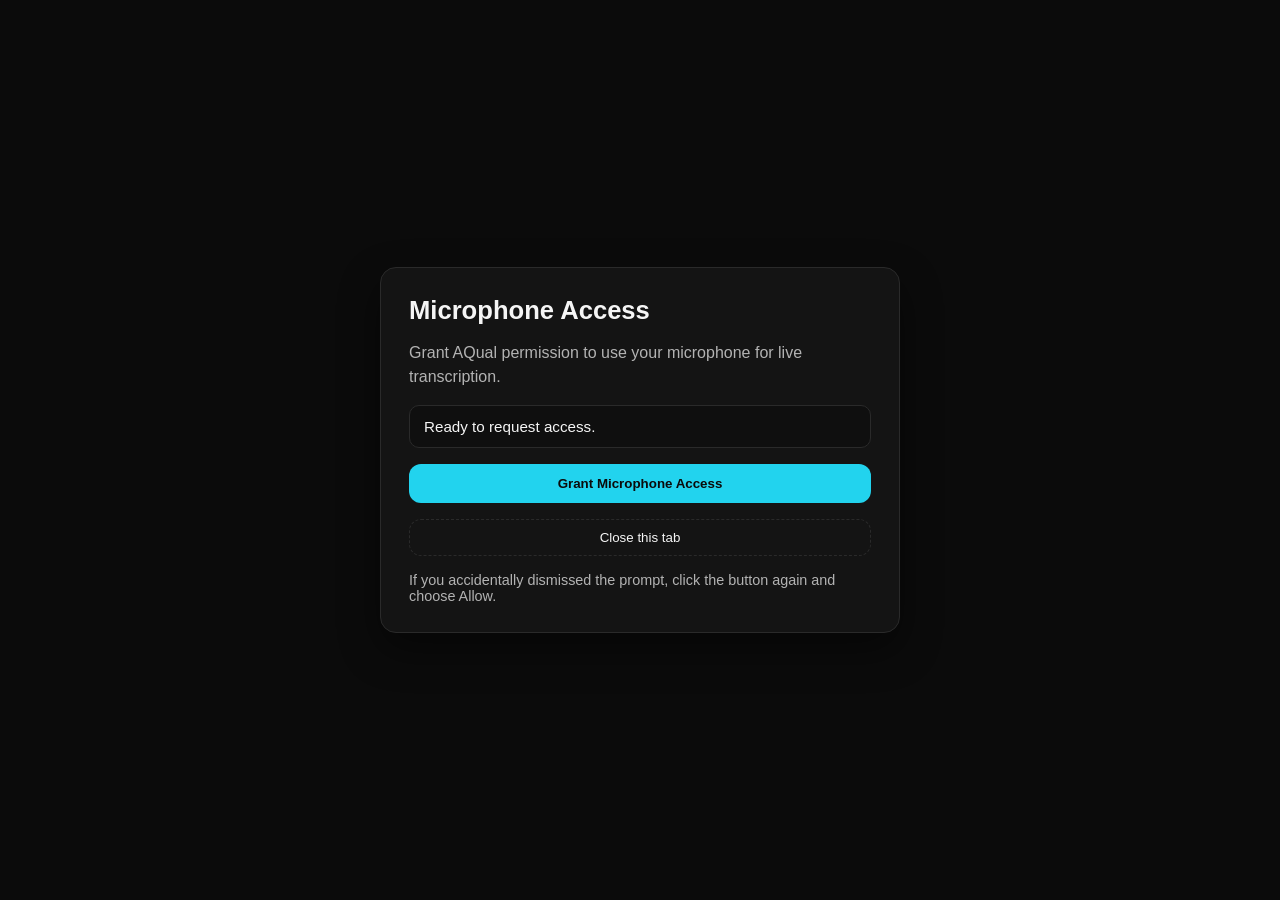
<file: extension/pages/mic-permission/mic-permission.html>
<!DOCTYPE html>
<html lang="en">
<head>
  <meta charset="UTF-8" />
  <meta name="viewport" content="width=device-width, initial-scale=1" />
  <title>AQual Microphone Access</title>
  <link rel="stylesheet" href="mic-permission.css" />
</head>
<body>
  <main class="card">
    <h1>Microphone Access</h1>
    <p class="subtitle">Grant AQual permission to use your microphone for live transcription.</p>

    <div class="status" id="status">Ready to request access.</div>

    <button id="grantAccess" class="primary">Grant Microphone Access</button>
    <button id="closePage" class="ghost">Close this tab</button>

    <p class="note">
      If you accidentally dismissed the prompt, click the button again and choose Allow.
    </p>
  </main>

  <script src="mic-permission.js"></script>
</body>
</html>
</file>
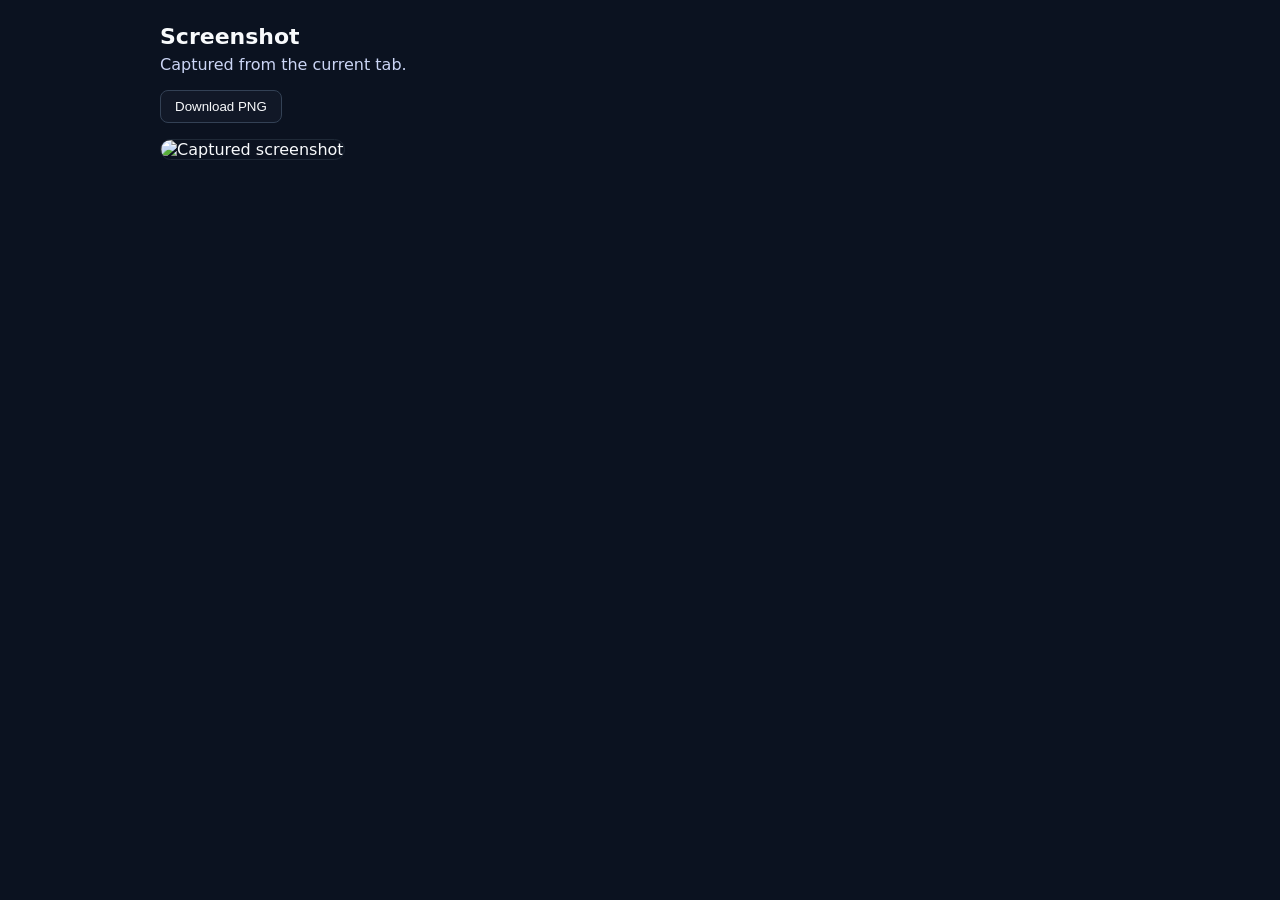
<file: extension/pages/screenshot/screenshot.html>
<!DOCTYPE html>
<html lang="en">
  <head>
    <meta charset="UTF-8" />
    <meta name="viewport" content="width=device-width, initial-scale=1.0" />
    <title>AQual Screenshot</title>
    <link rel="stylesheet" href="screenshot.css" />
  </head>
  <body>
    <main class="wrap">
      <header>
        <h1>Screenshot</h1>
        <p>Captured from the current tab.</p>
      </header>
      <div class="actions">
        <button id="downloadBtn">Download PNG</button>
      </div>
      <img id="screenshotImage" alt="Captured screenshot" />
    </main>
    <script src="screenshot.js"></script>
  </body>
</html>
</file>
<file: extension/popup/popup.css>
@font-face {
  font-family: "Aqual UI";
  font-style: normal;
  font-weight: 400;
  src: url("../assets/fonts/Lexend-Regular.ttf") format("truetype");
}

:root {
  color-scheme: dark;
  --bg: #0b1220;
  --panel: #111827;
  --panel-2: #0f172a;
  --text: #f8fafc;
  --muted: #cbd5f5;
  --accent: #22d3ee;
  --border: #1f2937;
  --border-strong: #334155;
  --summary-text: #e2e8f0;
  --switch-off-bg: #1f2937;
  --switch-off-border: #334155;
  --switch-thumb: #f8fafc;
  --mode-eleven-active-text: #e0f2fe;
  --mode-local-active-text: #dcfce7;
  --audio-start-text: #ecfdf5;
  --audio-stop-text: #fee2e2;
  --shadow: rgba(15, 23, 42, 0.5);
  --radius-lg: 18px;
  --radius-md: 14px;
  --radius-sm: 10px;
  --scrollbar-track: #0b1220;
  --scrollbar-thumb: #273449;
  --success: #34d399;
  --danger: #f87171;
  --info: #38bdf8;
}

:root[data-theme="light"] {
  color-scheme: light;
  --bg: #f8fafc;
  --panel: #ffffff;
  --panel-2: #eef3f8;
  --text: #0f172a;
  --muted: #334155;
  --accent: #0284c7;
  --border: #cbd5e1;
  --border-strong: #94a3b8;
  --summary-text: #0f172a;
  --switch-off-bg: #dbe5ef;
  --switch-off-border: #94a3b8;
  --switch-thumb: #0f172a;
  --mode-eleven-active-text: #0c4a6e;
  --mode-local-active-text: #14532d;
  --audio-start-text: #14532d;
  --audio-stop-text: #7f1d1d;
  --shadow: rgba(15, 23, 42, 0.12);
  --scrollbar-track: #f1f5f9;
  --scrollbar-thumb: #cbd5f5;
  --success: #16a34a;
  --danger: #dc2626;
  --info: #0ea5e9;
}

* {
  box-sizing: border-box;
}

html,
body {
  margin: 0;
  background: var(--bg);
  color: var(--text);
  font-family: "Aqual UI", "Helvetica Neue", sans-serif;
  font-size: 16px;
  width: 380px;
  height: 600px;
  overflow: hidden;
  overscroll-behavior: none;
  -webkit-font-smoothing: antialiased;
  text-rendering: optimizeLegibility;
  border-radius: var(--radius-lg);
}

body {
  overflow-y: auto;
  scrollbar-width: none;
}

body.popup-loading-lock {
  overflow: hidden !important;
}

body::-webkit-scrollbar {
  width: 0;
  height: 0;
}

.panel {
  width: 380px;
  min-height: 100%;
  padding: 18px 16px 20px;
  background: linear-gradient(180deg, #0b1220 0%, #0f172a 100%);
  border-radius: var(--radius-lg);
  border: 1px solid var(--border);
  box-shadow: 0 24px 50px -32px var(--shadow);
  position: relative;
}

:root[data-theme="light"] .panel {
  background: linear-gradient(180deg, #ffffff 0%, #f1f5f9 100%);
}

.popup-loading-screen {
  position: fixed;
  inset: 0;
  z-index: 80;
  display: flex;
  align-items: center;
  justify-content: center;
  padding: 20px;
  background: rgba(11, 18, 32, 0.94);
  backdrop-filter: blur(2px);
  border-radius: var(--radius-lg);
}

:root[data-theme="light"] .popup-loading-screen {
  background: rgba(248, 250, 252, 0.94);
}

.popup-loading-screen[hidden] {
  display: none !important;
}

.popup-loading-card {
  width: 100%;
  border: 1px solid var(--border-strong);
  border-radius: var(--radius-md);
  background: var(--panel);
  padding: 20px 14px;
  display: grid;
  justify-items: center;
  gap: 10px;
  box-shadow: 0 10px 24px -18px var(--shadow);
}

.popup-loading-spinner {
  width: 24px;
  height: 24px;
  border-radius: 50%;
  border: 2px solid rgba(148, 163, 184, 0.35);
  border-top-color: var(--accent);
  animation: popup-spinner-rotate 0.9s linear infinite;
}

.popup-loading-title {
  font-size: 14px;
  font-weight: 650;
  letter-spacing: 0.02em;
}

.popup-loading-subtitle {
  font-size: 12px;
  color: var(--muted);
  text-align: center;
}

@keyframes popup-spinner-rotate {
  from {
    transform: rotate(0deg);
  }
  to {
    transform: rotate(360deg);
  }
}

:root[data-theme="light"] .app-header,
:root[data-theme="light"] .group,
:root[data-theme="light"] .tab-button,
:root[data-theme="light"] .select,
:root[data-theme="light"] .action-button,
:root[data-theme="light"] .reset-button,
:root[data-theme="light"] .file-input,
:root[data-theme="light"] .audio-card,
:root[data-theme="light"] .mode-button,
:root[data-theme="light"] .audio-visualizer,
:root[data-theme="light"] .audio-transcript,
:root[data-theme="light"] .theme-toggle,
:root[data-theme="light"] .ghost-button {
  border-color: var(--border-strong);
}

.tab-bar {
  display: flex;
  gap: 8px;
  margin: 12px 0 16px;
}

.tab-button {
  flex: 1;
  padding: 8px 0;
  border-radius: 999px;
  border: 1px solid var(--border);
  background: var(--panel);
  color: var(--muted);
  font-size: 13px;
  text-transform: uppercase;
  letter-spacing: 0.08em;
  cursor: pointer;
  transition: border-color 120ms ease, color 120ms ease, background 120ms ease;
}

.tab-button.active {
  border-color: var(--accent);
  color: var(--text);
  background: var(--panel-2);
}

.tab-panel {
  display: none;
}

.tab-panel.active {
  display: block;
}

.visual-search {
  display: grid;
  gap: 8px;
  margin-bottom: 12px;
}

.search-input {
  width: 100%;
  padding: 10px 12px;
  border-radius: var(--radius-sm);
  border: 1px solid var(--border);
  background: var(--panel);
  color: var(--text);
  font-size: 14px;
}

.search-input::placeholder {
  color: var(--muted);
}

.search-empty {
  font-size: 12px;
  color: var(--muted);
}

.app-header {
  padding: 12px 12px 16px;
  border: 1px solid var(--border);
  border-radius: var(--radius-md);
  background: var(--panel);
  box-shadow: 0 12px 24px -18px var(--shadow);
  margin-bottom: 16px;
  display: flex;
  align-items: flex-start;
  justify-content: space-between;
  gap: 12px;
}

.app-title-group {
  display: grid;
  gap: 6px;
}

.app-title {
  font-size: 22px;
  font-weight: 700;
  letter-spacing: 0.02em;
}

.app-subtitle {
  margin-top: 0;
  color: var(--muted);
  font-size: 14px;
}

.app-header-actions {
  display: flex;
  align-items: center;
  gap: 8px;
}

.theme-toggle {
  border-radius: 999px;
  border: 1px solid var(--border);
  background: var(--panel-2);
  color: var(--text);
  font-size: 12px;
  padding: 6px 12px;
  cursor: pointer;
  text-transform: uppercase;
  letter-spacing: 0.08em;
}

.theme-toggle:hover {
  border-color: var(--accent);
}

.about-toggle {
  min-width: 64px;
}

.about-panel {
  display: grid;
  gap: 14px;
  margin: 0 0 14px;
  border: 1px solid var(--border);
  border-radius: var(--radius-md);
  background: var(--panel);
  padding: 14px 12px 12px;
}

.about-panel[hidden] {
  display: none !important;
}

.panel.about-open .tab-bar,
.panel.about-open .tab-panel {
  display: none;
}

.about-card {
  border: 1px solid var(--border-strong);
  border-radius: var(--radius-sm);
  background: var(--panel-2);
  padding: 12px;
  display: grid;
  gap: 10px;
}

.about-title {
  font-size: 15px;
  font-weight: 650;
  letter-spacing: 0.02em;
}

.about-description {
  font-size: 13px;
  line-height: 1.4;
  color: var(--muted);
}

.about-maker {
  font-size: 13px;
  font-weight: 600;
  color: var(--summary-text);
}

.about-linkedin {
  display: inline-flex;
  align-items: center;
  gap: 8px;
  width: fit-content;
  text-decoration: none;
  color: var(--text);
  border: 1px solid var(--border);
  border-radius: 999px;
  background: var(--panel);
  padding: 6px 10px;
}

.about-linkedin:hover {
  border-color: var(--accent);
}

.about-linkedin-logo {
  width: 16px;
  height: 16px;
  border-radius: 3px;
  display: block;
}

.about-linkedin-text {
  font-size: 12px;
  letter-spacing: 0.02em;
}

.about-back {
  justify-self: center;
  min-width: 110px;
}

.group {
  border: 1px solid var(--border);
  border-radius: var(--radius-md);
  background: var(--panel);
  padding: 12px;
  margin-bottom: 14px;
}

#section-reading {
  background: rgba(148, 163, 184, 0.08);
  border-color: rgba(148, 163, 184, 0.24);
}

#section-focus {
  background: rgba(125, 211, 252, 0.06);
  border-color: rgba(125, 211, 252, 0.22);
}

#section-images {
  background: rgba(196, 181, 253, 0.06);
  border-color: rgba(196, 181, 253, 0.22);
}

#section-contrast {
  background: rgba(251, 191, 36, 0.06);
  border-color: rgba(251, 191, 36, 0.22);
}

#section-utilities {
  background: rgba(110, 231, 183, 0.06);
  border-color: rgba(110, 231, 183, 0.2);
}

:root[data-theme="light"] #section-reading {
  background: rgba(241, 245, 249, 0.95);
  border-color: rgba(148, 163, 184, 0.34);
}

:root[data-theme="light"] #section-focus {
  background: rgba(239, 246, 255, 0.82);
  border-color: rgba(125, 211, 252, 0.3);
}

:root[data-theme="light"] #section-images {
  background: rgba(245, 243, 255, 0.82);
  border-color: rgba(196, 181, 253, 0.3);
}

:root[data-theme="light"] #section-contrast {
  background: rgba(255, 251, 235, 0.86);
  border-color: rgba(252, 211, 77, 0.32);
}

:root[data-theme="light"] #section-utilities {
  background: rgba(236, 253, 245, 0.82);
  border-color: rgba(134, 239, 172, 0.3);
}

.group summary {
  list-style: none;
  cursor: pointer;
  font-size: 15px;
  text-transform: uppercase;
  letter-spacing: 0.08em;
  color: var(--summary-text);
  font-weight: 600;
  display: flex;
  align-items: center;
  justify-content: space-between;
  gap: 10px;
}

.group summary::-webkit-details-marker {
  display: none;
}

.group summary::after {
  content: "+";
  font-size: 18px;
  color: var(--accent);
}

.group[open] summary::after {
  content: "–";
}

.group > *:not(summary) {
  margin-top: 10px;
}

.control {
  display: grid;
  grid-template-columns: 1fr;
  gap: 10px;
  padding: 10px 0;
  border-top: 1px solid var(--border);
}

.control:first-of-type {
  border-top: none;
}

.control-info {
  display: grid;
  gap: 4px;
}

.control-title {
  display: flex;
  align-items: center;
  gap: 8px;
  font-size: 15px;
  font-weight: 600;
}

.feature-icon {
  width: 20px;
  height: 20px;
  border-radius: 6px;
  border: 1px solid var(--border-strong);
  background: var(--panel-2);
  color: var(--accent);
  display: inline-flex;
  align-items: center;
  justify-content: center;
  flex: 0 0 20px;
}

.feature-icon-svg {
  display: block;
  width: 14px;
  height: 14px;
  stroke: currentColor;
  stroke-width: 1.8;
  stroke-linecap: round;
  stroke-linejoin: round;
  fill: none;
}

.control-subtitle {
  font-size: 13px;
  color: var(--muted);
  line-height: 1.4;
}

.control-actions {
  display: flex;
  align-items: center;
  justify-content: space-between;
  gap: 10px;
}

.control-actions.column {
  flex-direction: column;
  align-items: flex-start;
}

.ring-quick-actions {
  justify-content: flex-start;
  flex-wrap: wrap;
}

.ring-settings-panel {
  width: 100%;
  display: grid;
  gap: 10px;
  padding: 12px;
  border: 1px solid var(--border-strong);
  border-radius: var(--radius-sm);
  background: var(--panel-2);
  box-shadow: inset 0 1px 0 rgba(255, 255, 255, 0.04);
}

.ring-settings-panel[hidden] {
  display: none !important;
}

.ring-settings-header {
  display: flex;
  align-items: center;
  justify-content: space-between;
  gap: 10px;
}

.ring-settings-title {
  font-size: 13px;
  letter-spacing: 0.04em;
  text-transform: uppercase;
  color: var(--summary-text);
  font-weight: 600;
}

.ring-settings-done {
  padding: 6px 12px;
  font-size: 12px;
}

.ring-settings-row {
  display: grid;
  grid-template-columns: 72px 1fr;
  gap: 8px;
  align-items: center;
}

.ring-settings-label {
  font-size: 13px;
  color: var(--muted);
}

.ring-button-action-select {
  width: 100%;
}

.select {
  width: 100%;
  padding: 8px 10px;
  border-radius: var(--radius-sm);
  border: 1px solid var(--border);
  background: var(--panel-2);
  color: var(--text);
  font-size: 14px;
}

.range {
  width: 100%;
  display: flex;
  align-items: center;
  gap: 10px;
}

.range input[type="range"] {
  flex: 1;
  accent-color: var(--accent);
}

.range-value {
  min-width: 56px;
  text-align: right;
  font-size: 13px;
  color: var(--muted);
}

.switch {
  display: flex;
  align-items: center;
  gap: 8px;
}

.switch-track {
  display: none;
}

.switch input {
  appearance: none;
  width: 46px;
  height: 26px;
  background: var(--switch-off-bg);
  border-radius: 999px;
  position: relative;
  cursor: pointer;
  outline: none;
  border: 1px solid var(--switch-off-border);
}

.switch input::after {
  content: "";
  position: absolute;
  width: 20px;
  height: 20px;
  border-radius: 50%;
  background: var(--switch-thumb);
  top: 2px;
  left: 2px;
  transition: transform 160ms ease;
}

.switch input:checked {
  background: var(--accent);
  border-color: var(--accent);
}

.switch input:checked::after {
  transform: translateX(20px);
}

.switch-state {
  font-size: 13px;
  color: var(--muted);
  min-width: 28px;
  text-align: right;
}

.palette {
  display: grid;
  grid-template-columns: repeat(5, 1fr);
  gap: 8px;
}

.palette input {
  position: absolute;
  opacity: 0;
}

.swatch {
  width: 28px;
  height: 28px;
  border-radius: 8px;
  border: 2px solid transparent;
  display: flex;
  align-items: center;
  justify-content: center;
  background: var(--panel-2);
}

.swatch span {
  width: 100%;
  height: 100%;
  border-radius: 6px;
  display: block;
}

.palette input:checked + .swatch {
  border-color: var(--text);
  box-shadow: 0 0 0 2px rgba(15, 23, 42, 0.2);
}

select:focus,
input:focus {
  outline: 2px solid var(--accent);
  outline-offset: 2px;
}

.action-button,
.reset-button {
  padding: 8px 14px;
  border-radius: var(--radius-sm);
  border: 1px solid var(--border);
  background: var(--panel-2);
  color: var(--text);
  font-size: 14px;
  cursor: pointer;
}

.action-button:hover,
.reset-button:hover {
  border-color: var(--accent);
}

.reset-button:disabled {
  opacity: 0.55;
  cursor: not-allowed;
}

.footer {
  display: flex;
  gap: 10px;
  justify-content: center;
  padding: 6px 0 2px;
}

.file-input {
  width: 100%;
  padding: 6px;
  border-radius: var(--radius-sm);
  border: 1px dashed var(--border);
  background: var(--panel-2);
  color: var(--text);
  font-size: 13px;
}

.status-text {
  font-size: 12px;
  color: var(--muted);
}

.audio-card {
  border: 1px solid var(--border);
  border-radius: var(--radius-md);
  background: var(--panel);
  padding: 12px;
  display: grid;
  gap: 10px;
}

.audio-header {
  display: flex;
  justify-content: space-between;
  gap: 12px;
  align-items: center;
}

.audio-title {
  font-size: 18px;
  font-weight: 600;
}

.audio-subtitle {
  font-size: 12px;
  color: var(--muted);
}

.audio-status {
  display: flex;
  align-items: center;
  gap: 8px;
  font-size: 12px;
  color: var(--muted);
  white-space: nowrap;
}

.mode-button:disabled {
  opacity: 0.5;
  cursor: not-allowed;
}

.audio-modes {
  display: flex;
  gap: 8px;
}

.mode-button {
  flex: 1;
  padding: 8px 0;
  border-radius: var(--radius-sm);
  border: 1px solid var(--border);
  background: var(--panel-2);
  color: var(--muted);
  cursor: pointer;
  font-size: 13px;
  transition: border-color 120ms ease, color 120ms ease;
}

.mode-button.active {
  border-color: var(--accent);
  color: var(--text);
}

.mode-button[data-mode="elevenlabs"] {
  border-color: rgba(56, 189, 248, 0.35);
}

.mode-button[data-mode="local"] {
  border-color: rgba(52, 211, 153, 0.35);
}

.mode-button[data-mode="elevenlabs"].active {
  border-color: var(--info);
  color: var(--mode-eleven-active-text);
}

.mode-button[data-mode="local"].active {
  border-color: var(--success);
  color: var(--mode-local-active-text);
}

.audio-permission {
  display: grid;
  gap: 6px;
}

.ghost-button {
  padding: 8px 10px;
  border-radius: var(--radius-sm);
  border: 1px dashed var(--border);
  background: transparent;
  color: var(--text);
  cursor: pointer;
  font-size: 12px;
}

.ghost-button:hover {
  border-color: var(--accent);
}

.audio-permission-note {
  font-size: 11px;
  color: var(--muted);
  line-height: 1.4;
}

.audio-controls {
  display: flex;
  gap: 10px;
  justify-content: center;
}

.audio-controls .action-button {
  flex: 1;
  background: transparent;
  border-width: 1px;
}

.audio-start {
  border-color: rgba(52, 211, 153, 0.6);
  color: var(--audio-start-text);
}

.audio-start:hover {
  border-color: var(--success);
}

.audio-stop {
  border-color: rgba(248, 113, 113, 0.6);
  color: var(--audio-stop-text);
}

.audio-stop:hover {
  border-color: var(--danger);
}

.audio-controls .action-button:disabled {
  border-color: var(--border);
  color: var(--muted);
  cursor: not-allowed;
}

.audio-visualizer {
  width: 100%;
  height: 40px;
  background: var(--panel-2);
  border-radius: var(--radius-sm);
  border: 1px solid var(--border);
}

.audio-transcript {
  min-height: 80px;
  max-height: 150px;
  overflow-y: auto;
  padding: 10px;
  border-radius: var(--radius-sm);
  border: 1px solid var(--border);
  background: var(--panel-2);
  font-size: 14px;
  line-height: 1.5;
  scrollbar-gutter: stable;
  scrollbar-width: thin;
  scrollbar-color: #334155 var(--scrollbar-track);
  overscroll-behavior: contain;
  scrollbar-width: none;
}

.audio-transcript::-webkit-scrollbar {
  width: 0;
  height: 0;
}
</file>
<file: extension/pages/mic-permission/mic-permission.css>
:root {
  color-scheme: light;
  --bg: #0b0b0b;
  --panel: #141414;
  --text: #f5f5f5;
  --muted: #b3b3b3;
  --accent: #22d3ee;
  --border: #2a2a2a;
}

* {
  box-sizing: border-box;
}

body {
  margin: 0;
  font-family: "Atkinson Hyperlegible", "IBM Plex Sans", Arial, sans-serif;
  background: var(--bg);
  color: var(--text);
  min-height: 100vh;
  display: flex;
  align-items: center;
  justify-content: center;
  padding: 32px;
}

.card {
  width: min(520px, 100%);
  background: var(--panel);
  border: 1px solid var(--border);
  border-radius: 16px;
  padding: 28px;
  display: grid;
  gap: 16px;
  box-shadow: 0 16px 40px rgba(0, 0, 0, 0.45);
}

h1 {
  margin: 0;
  font-size: 1.6rem;
}

.subtitle {
  margin: 0;
  color: var(--muted);
  line-height: 1.5;
}

.status {
  padding: 12px 14px;
  border-radius: 10px;
  border: 1px solid var(--border);
  background: #0f0f0f;
  font-size: 0.95rem;
}

.primary {
  border: none;
  border-radius: 12px;
  padding: 12px 16px;
  background: var(--accent);
  color: #0b0b0b;
  font-weight: 600;
  cursor: pointer;
}

.ghost {
  border-radius: 12px;
  padding: 10px 16px;
  border: 1px dashed var(--border);
  background: transparent;
  color: var(--text);
  cursor: pointer;
}

.note {
  margin: 0;
  font-size: 0.9rem;
  color: var(--muted);
}
</file>
<file: extension/pages/screenshot/screenshot.css>
body {
  margin: 0;
  font-family: "Lexend", system-ui, sans-serif;
  background: #0b1220;
  color: #f8fafc;
}

.wrap {
  max-width: 960px;
  margin: 0 auto;
  padding: 24px;
}

h1 {
  margin: 0 0 6px 0;
  font-size: 22px;
}

p {
  margin: 0 0 16px 0;
  color: #cbd5f5;
}

.actions {
  margin-bottom: 16px;
}

button {
  padding: 8px 14px;
  border-radius: 8px;
  border: 1px solid #334155;
  background: #111827;
  color: #f8fafc;
  cursor: pointer;
}

button:hover {
  border-color: #22d3ee;
}

img {
  width: 100%;
  border-radius: 12px;
  border: 1px solid #1f2937;
}
</file>
